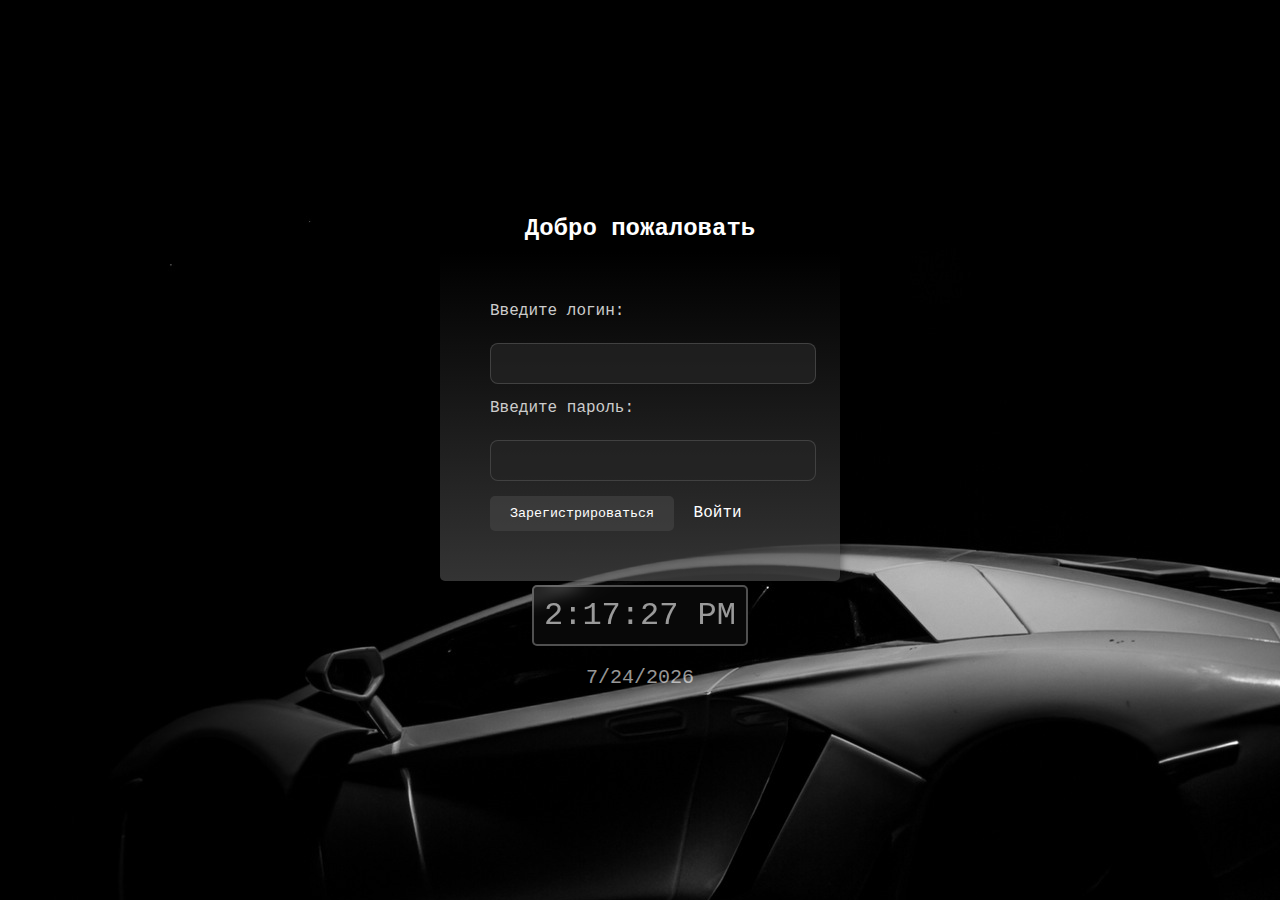
<file: index.html>
<!DOCTYPE html>
<html lang="ru">
<head>
    <meta charset="UTF-8">
    <title>Авторизация/Регистрация</title>
    <link rel="stylesheet" href="style_index.css">
</head>
<body>
    <h2>Добро пожаловать</h2>
    <form id="authForm">
        <label for="username">Введите логин:</label><br>
        <input type="text" id="username" name="username" required><br>
        <label for="password">Введите пароль:</label><br>
        <input type="password" id="password" name="password" required><br>
        <button type="button" onclick="registerUser()">Зарегистрироваться</button>
        <a href="#" class="login-link" onclick="loginUser()">Войти</a>
    </form>

    <p><span id="currentTime"></span></p>
    <p><span id="currentDate"></span></p>

    <script src="script.js"></script>
</body>
</html>
</file>
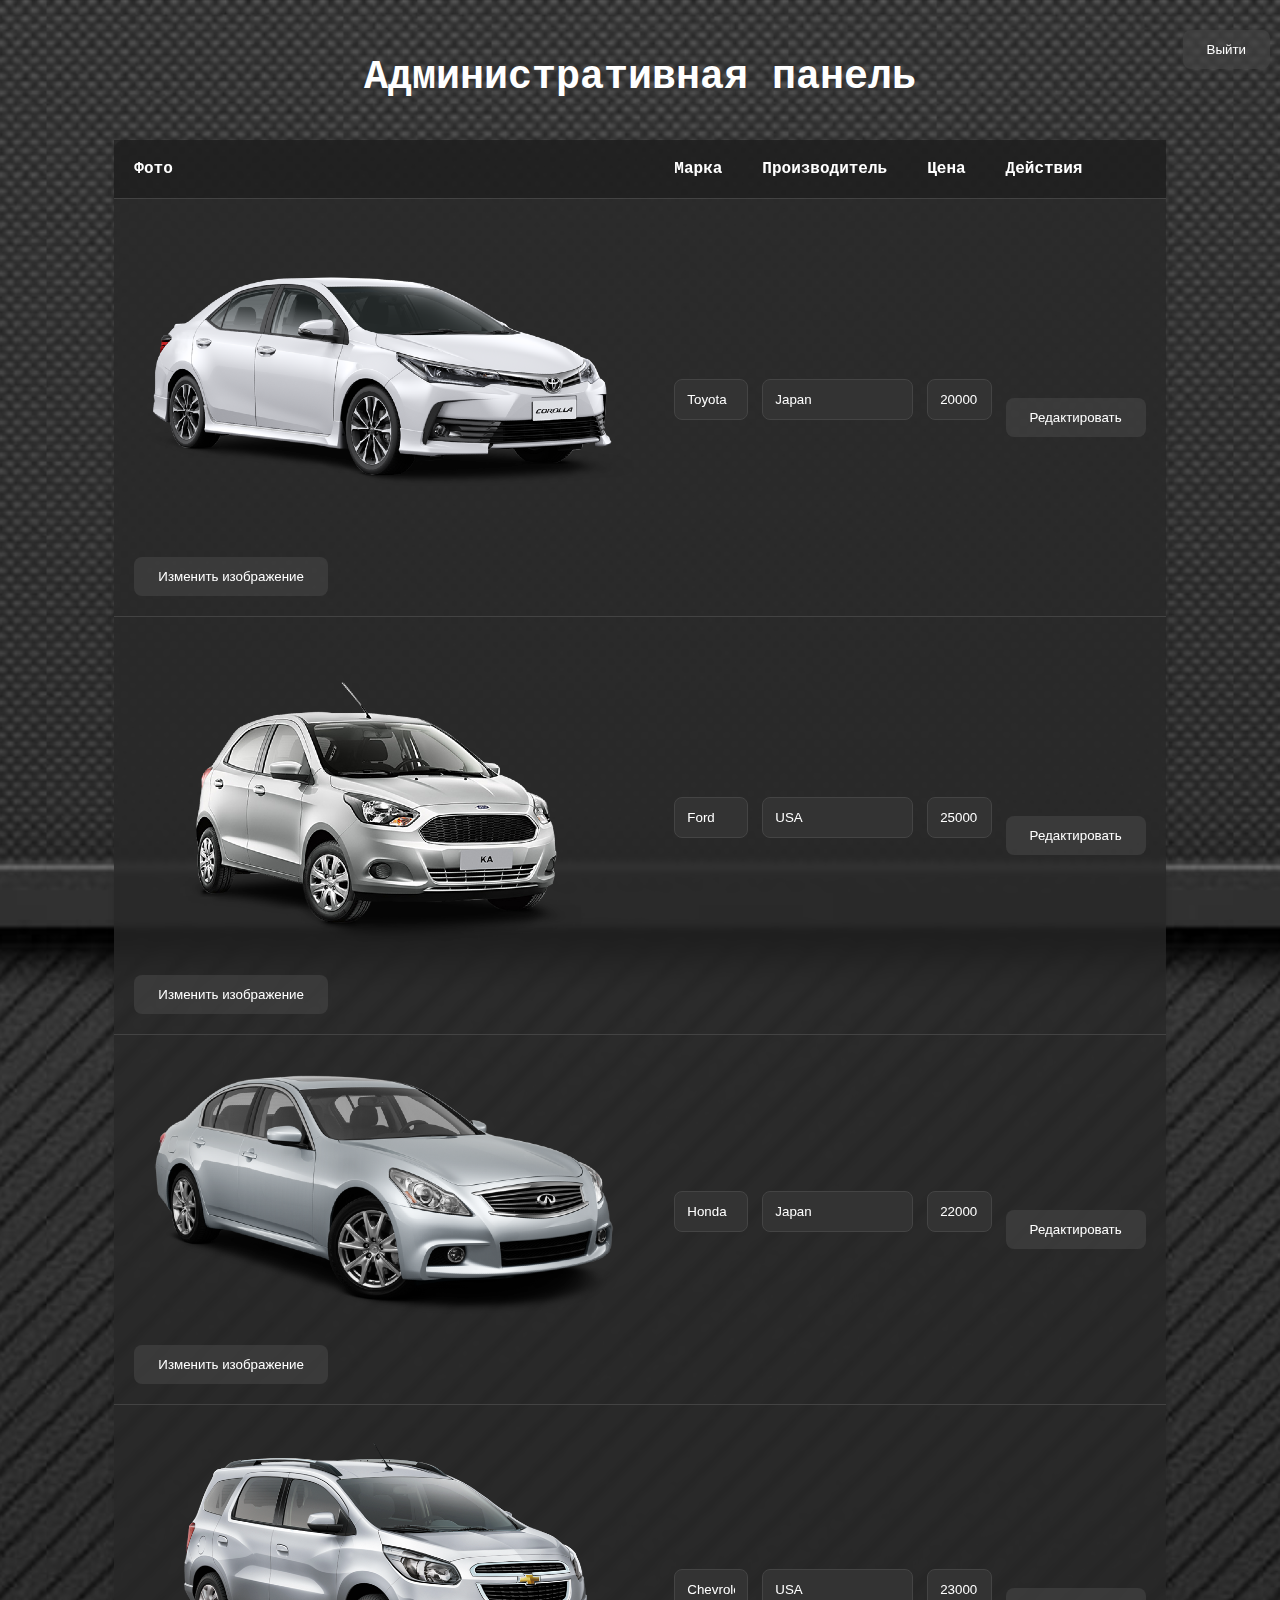
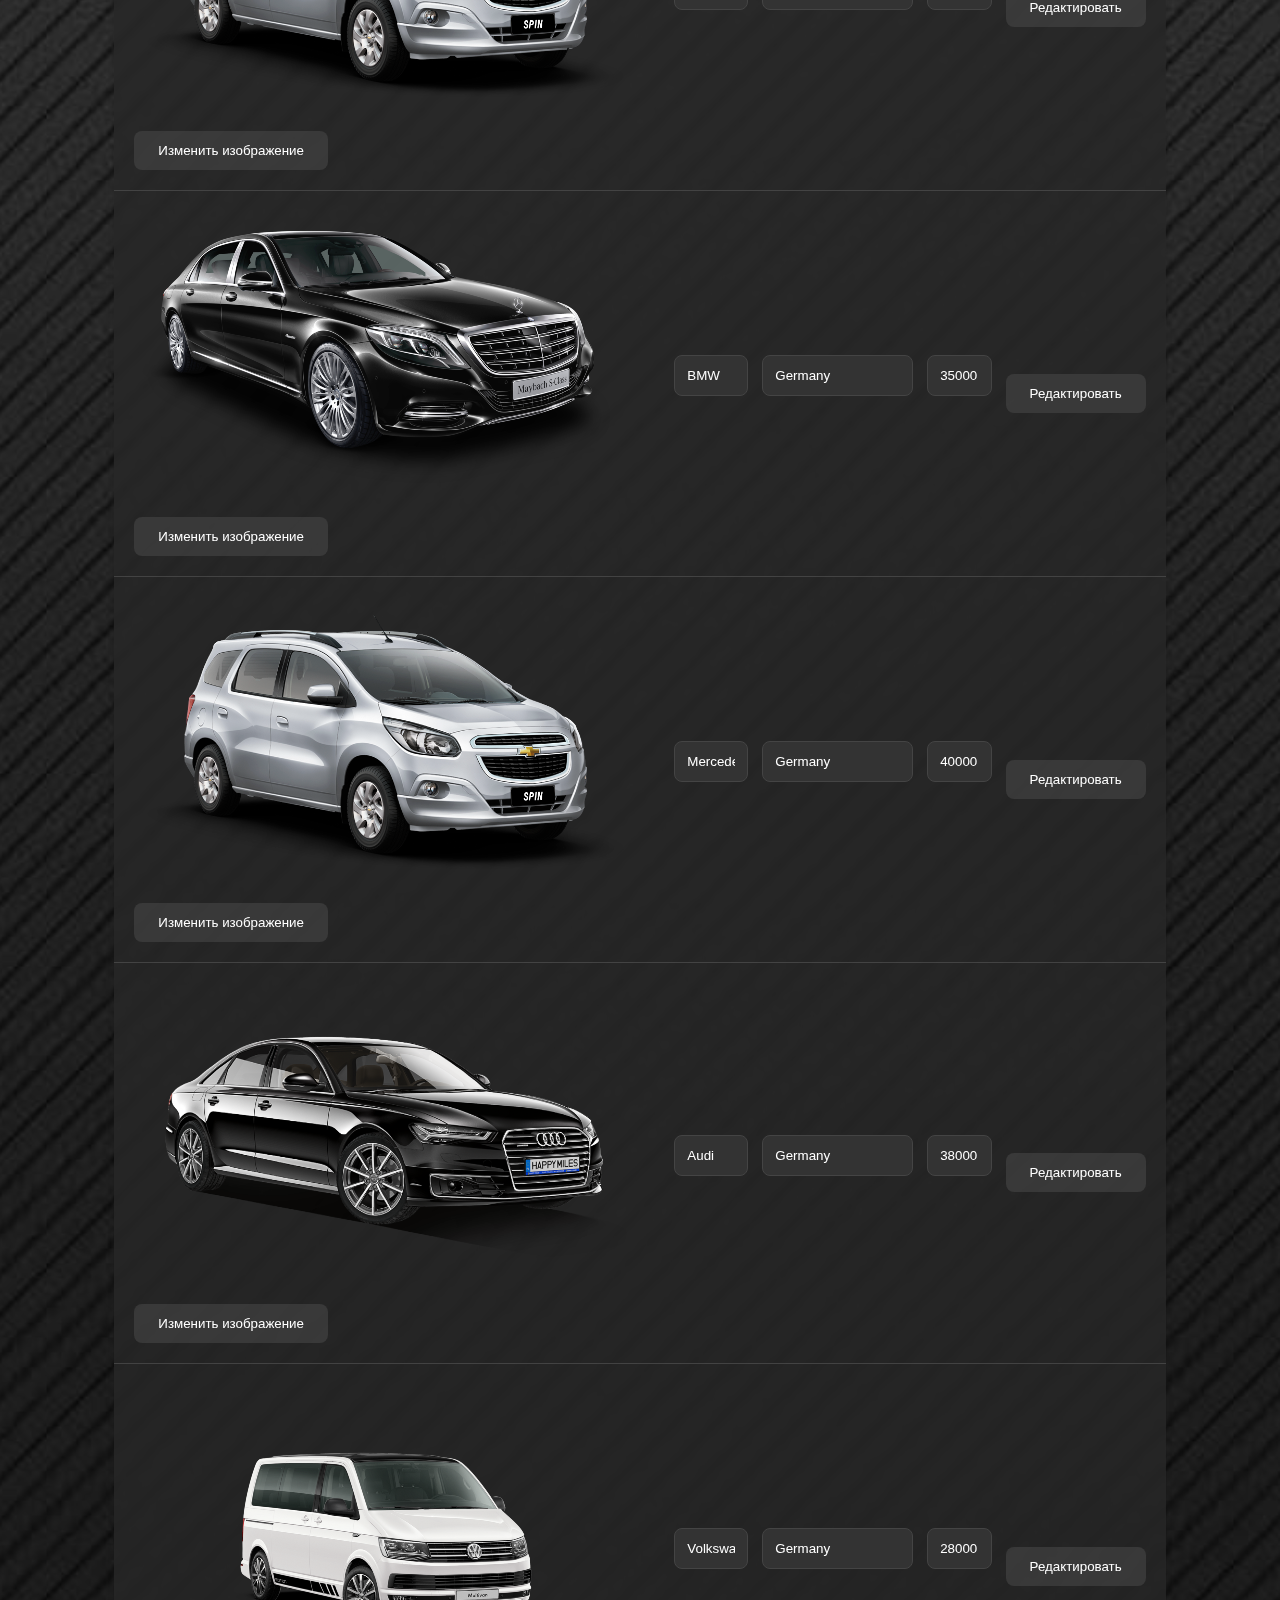
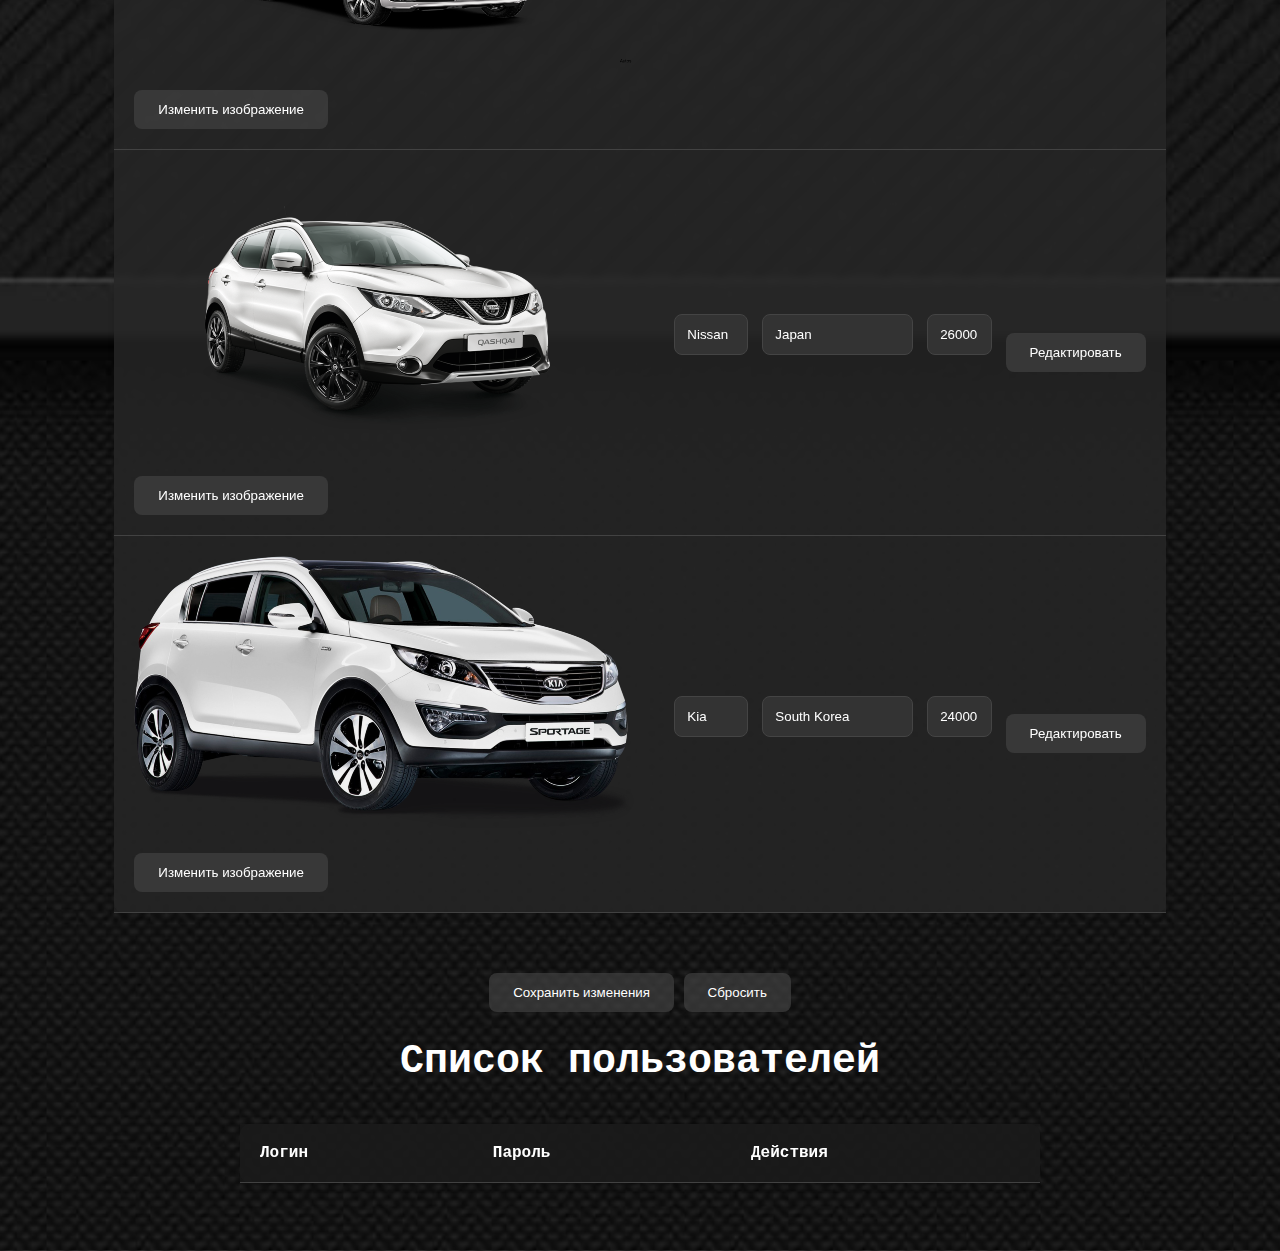
<file: admin_dashboard.html>
<!DOCTYPE html>
<html lang="ru">
<head>
    <meta charset="UTF-8">
    <meta name="viewport" content="width=device-width, initial-scale=1.0">
    <title>Административная панель</title>
    <link rel="stylesheet" href="style_admin_dashboard.css">
    <style>
        .exit-button {
            position: fixed;
            top: 10px;
            right: 10px;
            z-index: 1000;
        }
    </style>
</head>
<body>
    <button class="exit-button" onclick="confirmLogout()">Выйти</button>
    <h1>Административная панель</h1>
    <table id="carsTable">
        <tr>
            <th>Фото</th>
            <th>Марка</th>
            <th>Производитель</th>
            <th>Цена</th>
            <th>Действия</th>
        </tr>
    </table>
    <div>
        <button onclick="saveChanges()">Сохранить изменения</button>
        <button onclick="resetChanges()">Сбросить</button>
    </div>
    <h1>Список пользователей</h1>
    <table id="usersTable">
        <tr>
            <th>Логин</th>
            <th>Пароль</th>
            <th>Действия</th>
        </tr>
    </table>
    <script>
        function confirmLogout() {
            if (confirm('Вы уверены, что хотите выйти?')) {
                window.location.href = "index.html";
            }
        }

        function saveChanges() {
            // Логика сохранения изменений
            alert('Изменения сохранены!');
        }

        function resetChanges() {
            // Логика сброса изменений
            alert('Изменения сброшены!');
        }

        function renderUsersTable() {
            const registeredUsers = JSON.parse(localStorage.getItem('registeredUsers')) || {};
            const table = document.getElementById('usersTable');
            table.innerHTML = '<tr><th>Логин</th><th>Пароль</th><th>Действия</th></tr>';
            for (const username in registeredUsers) {
                const row = table.insertRow();
                row.insertCell().innerText = username;
                // Заменяем пароль на символы для защиты конфиденциальной информации
                row.insertCell().innerText = '*'.repeat(registeredUsers[username].length);
                const deleteCell = row.insertCell();
                const deleteButton = document.createElement('button');
                deleteButton.innerText = 'Удалить';
                deleteButton.onclick = () => deleteUser(username);
                deleteCell.appendChild(deleteButton);
            }
        }

        function deleteUser(username) {
            let registeredUsers = JSON.parse(localStorage.getItem('registeredUsers')) || {};
            if (registeredUsers[username]) {
                delete registeredUsers[username];
                localStorage.setItem('registeredUsers', JSON.stringify(registeredUsers));
                renderUsersTable();
            }
        }

        // Проверяем, есть ли данные в локальном хранилище и рендерим таблицу
        if (localStorage.getItem('registeredUsers')) {
            renderUsersTable();
        }
    </script>
    <script src="admin.js"></script>
</body>
</html>
</file>
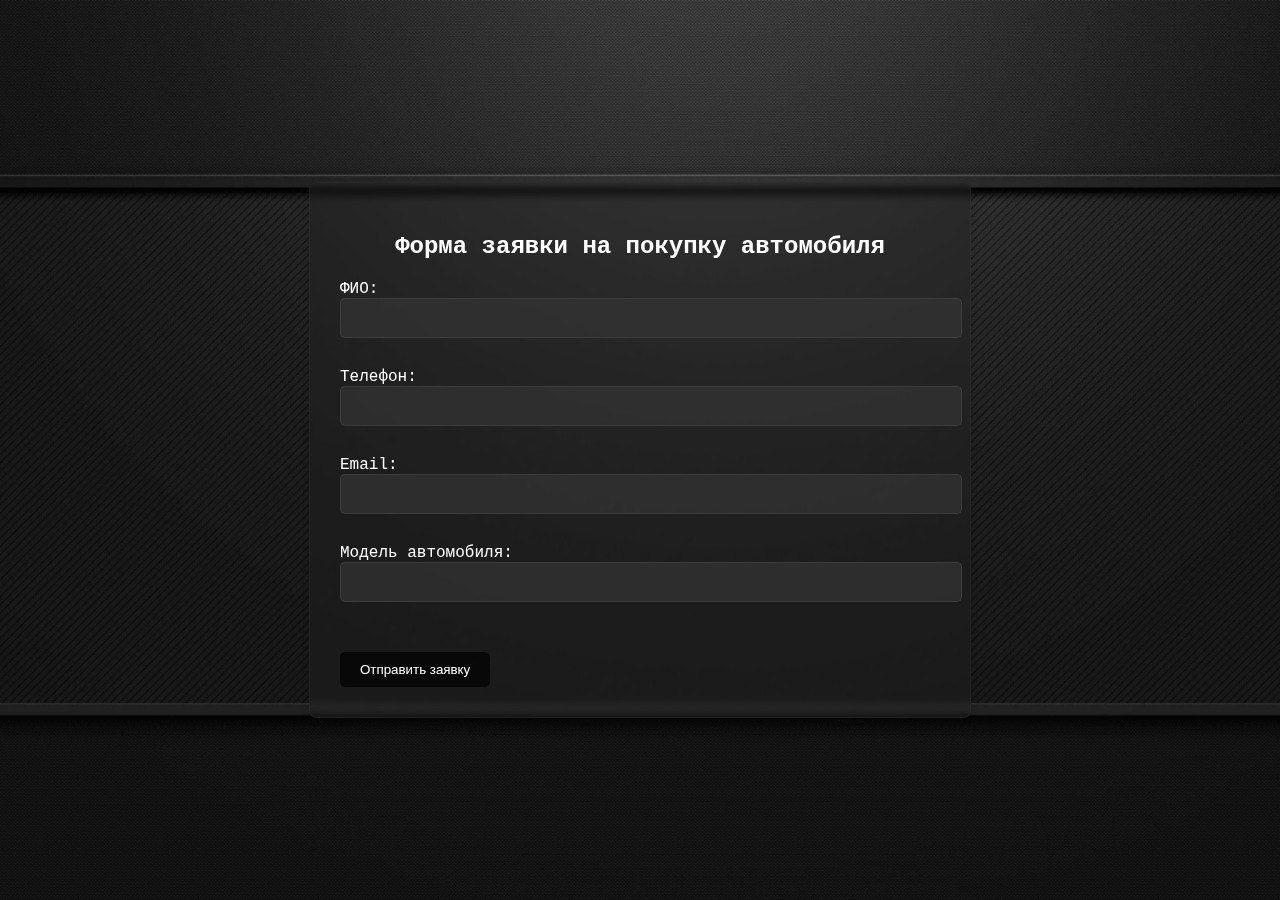
<file: application_form.html>
<!DOCTYPE html>
<html lang="ru">
<head>
    <meta charset="UTF-8">
    <meta name="viewport" content="width=device-width, initial-scale=1.0">
    <title>Форма заявки на покупку автомобиля</title>
    <link rel="stylesheet" href="style_application_form.css">
</head>
<body>
    <div class="container">
        <h2>Форма заявки на покупку автомобиля</h2>
        <form id="applicationForm">
            <div class="form-group">
                <label for="fullName">ФИО:</label>
                <input type="text" id="fullName" name="fullName" required>
            </div>
            <div class="form-group">
                <label for="phone">Телефон:</label>
                <input type="tel" id="phone" name="phone" required>
            </div>
            <div class="form-group">
                <label for="email">Email:</label>
                <input type="email" id="email" name="email" required>
            </div>
            <div class="form-group">
                <label for="carModel">Модель автомобиля:</label>
                <input type="text" id="carModel" name="carModel" value="" readonly>
            </div>
            <button type="submit">Отправить заявку</button>
        </form>
    </div>
    <div id="loginPopup" class="popup">
        <div class="popup-content">
            <span class="close">&times;</span>
            <h3>Введите логин и пароль</h3>
            <form id="loginForm">
                <input type="text" id="login" name="login" placeholder="Логин" required>
                <input type="password" id="password" name="password" placeholder="Пароль" required>
                <button type="submit">Подтвердить</button>
            </form>
        </div>
    </div>
    <script src="application_form.js"></script>
</body>
</html>
</file>
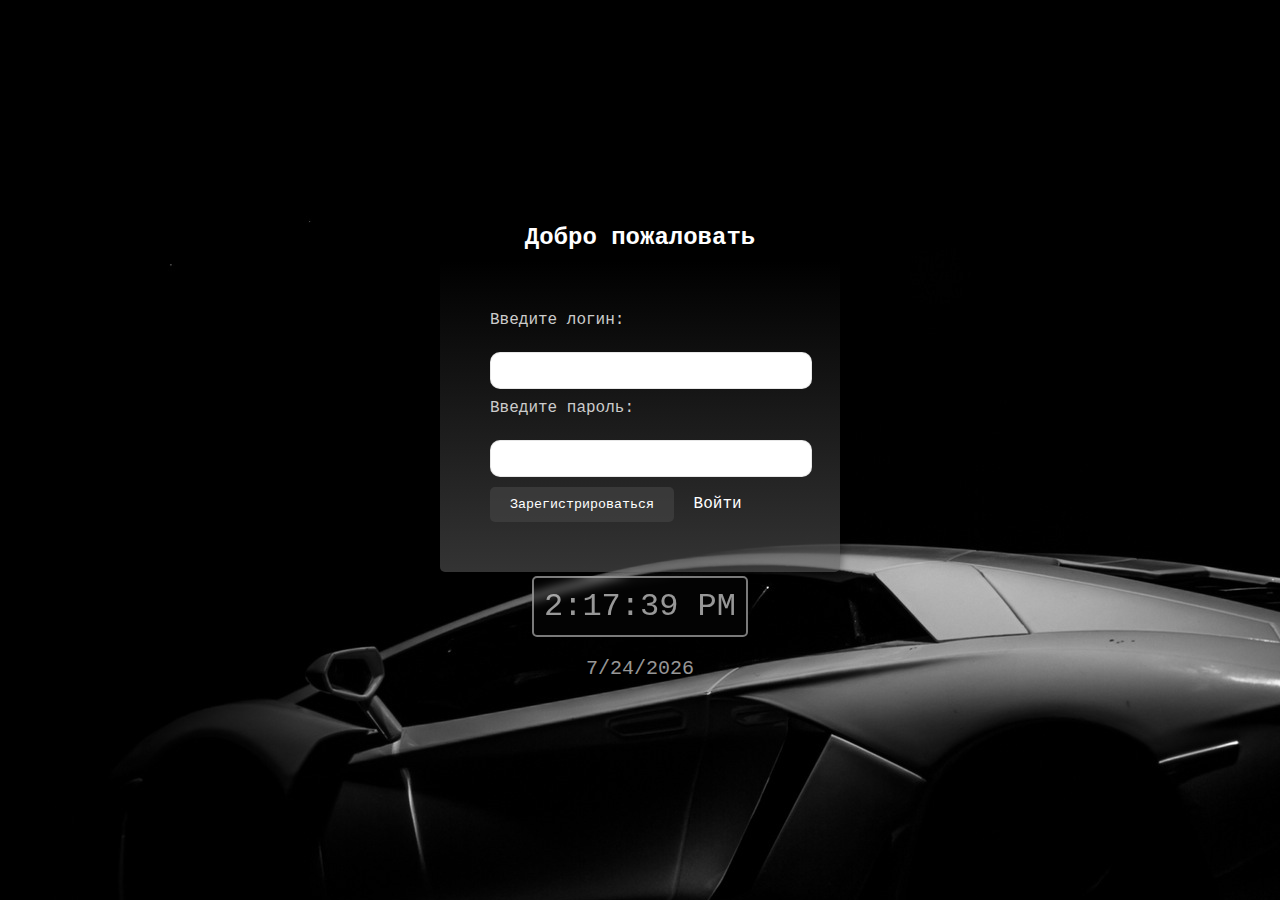
<file: index1.html>
<!DOCTYPE html>
<html lang="ru">
<head>
    <meta charset="UTF-8">
    <title>Авторизация/Регистрация</title>
    <link rel="stylesheet" href="stylle.css">
</head>
<body>
    <h2>Добро пожаловать</h2>
    <form id="authForm">
        <label for="username">Введите логин:</label><br>
        <input type="text" id="username" name="username" required><br>
        <label for="password">Введите пароль:</label><br>
        <input type="password" id="password" name="password" required><br>
        <button type="button" onclick="registerUser()">Зарегистрироваться</button>
        <a href="#" class="login-link" onclick="loginUser()">Войти</a>
    </form>

    <p><span id="currentTime"></span></p>
    <p><span id="currentDate"></span></p>

    <script src="script.js"></script>
</body>
</html>
</file>
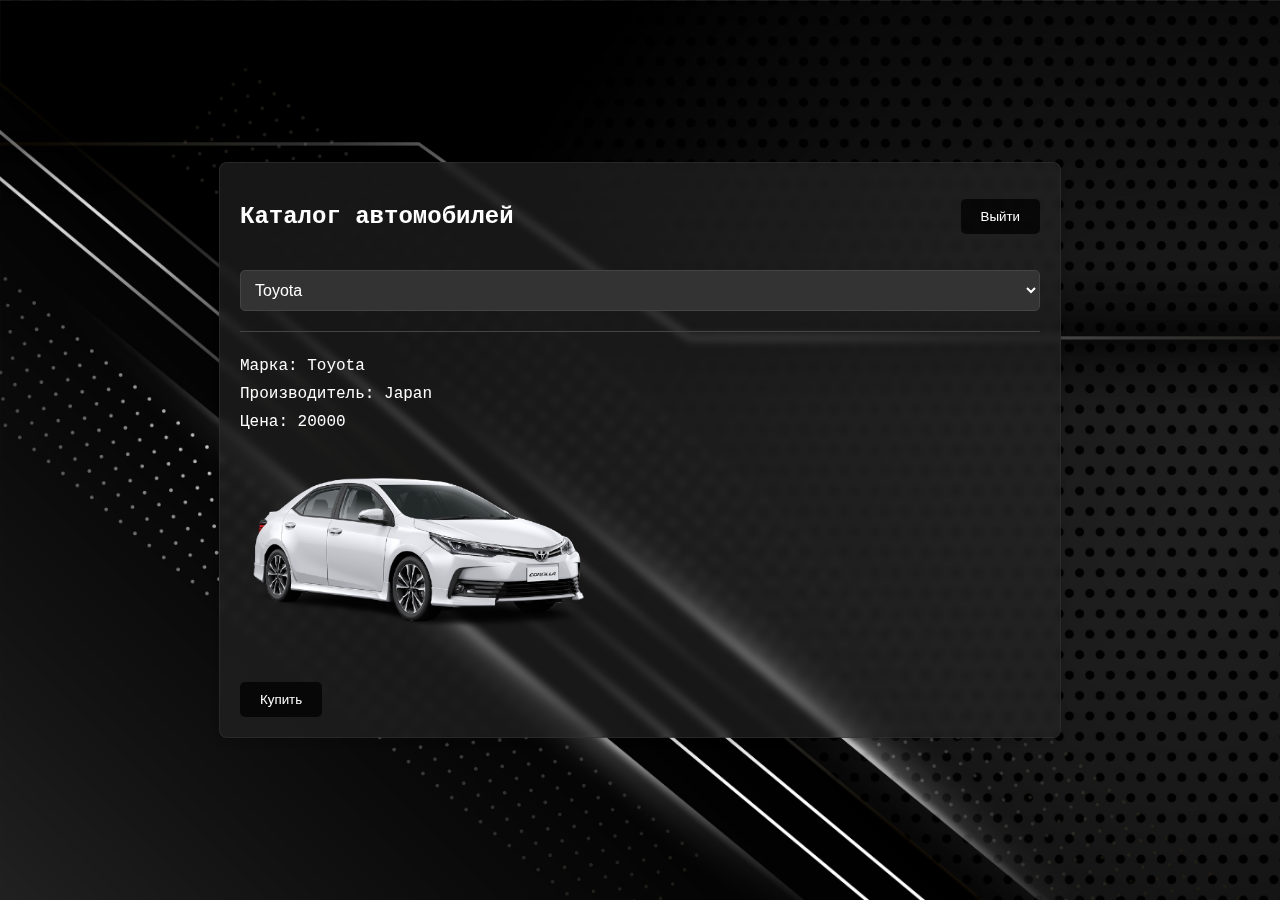
<file: user_dashboard.html>
<!DOCTYPE html>
<html lang="ru">
<head>
    <meta charset="UTF-8">
    <meta name="viewport" content="width=device-width, initial-scale=1.0">
    <title>Каталог автомобилей</title>
    <link rel="stylesheet" href="style_user_dashboard.css">
</head>
<body>
    <div class="container">
        <div class="header">
            <h2>Каталог автомобилей</h2>
            <button id="logoutButton">Выйти</button>
        </div>
        <select id="carSelect">
            <!-- Здесь будут вставляться опции для выбора марки автомобиля -->
        </select>
        <div id="carDetails" style="display: none;">
            <div class="car-info">
                <p id="carBrand"></p>
                <p id="carManufacturer"></p>
                <p id="carPrice"></p>
            </div>
            <div class="car-photo">
                <img id="carPhoto" src="" alt="">
            </div>
            <button id="buyButton">Купить</button>
        </div>
            </div>
        </div>
    </div>
    <script src="user.js"></script>
</body>
</html>
</file>
<file: style_index.css>
body {
    font-family: Courier, monospace; /* шрифт */
    margin: 0; /* отступы по краям */
    padding: 0; /* внутренние отступы */
    background-color: #000000; /* задний фон */
    background-image: url('background.jpg'); /* фоновое изображение */
    min-height: 100vh;
    min-width: 640px;
    width: 100%;
    height: auto;
    position: relative;
    top: 0;
    left: 0;
    display: flex; /* используем flexbox */
    justify-content: center; /* центрирование по горизонтали */
    align-items: center; /* центрирование по вертикали */
    flex-direction: column; /* элементы будут расположены в столбец */
}
.container {
    width: 300px; /* ширина */
    margin: 0 auto;
    padding: 30px;
    border: 1px solid #181818; /* светло-серая рамка */
    border-radius: 5px; /* скругление углов */
    background-color: rgba(48, 48, 48, 0.8);
    backdrop-filter: blur(5px);
}
input[type="text"], input[type="password"] {
    width: 100%;
    padding: 10px;
    margin-bottom: 10px;
    border: 1px solid #252525d8;
    border-radius: 5px;
    background-color: #3b3b3ba8;
    color: #ffffff;
    font-family: 'Poppins', sans-serif;
}

h2 {
    color: #ffffff; /* цвет текста */
    margin-bottom: 10px;
    text-align: center; /* текст по центру */
}

form {
    width: 300px; /* ширина формы */
    margin: 0 auto; /* центрируем форму по горизонтали */
    padding: 50px; /* внутренние отступы */
    border-radius: 5px; /* округление углов */
    box-shadow: 0 0 10px rgba(0.5, 0.5, 0.5, 0.5); /* тень вокруг формы */
    background: linear-gradient(to bottom, #000000ce, #59595994); /* градиент */
}

label {
    color: #cccccc; /* светло-серый цвет текста меток */
    display: block;
    margin-bottom: 5px;
    text-align: left; /* текст меток по левому краю */
}

input[type="text"],
input[type="password"] {
    width: 100%;
    padding: 12px; /* увеличенный внутренний отступ */
    margin-bottom: 15px;
    border: 1px solid #444444ec;
    border-radius: 8px; /* округленные углы */
    background-color: #242424b7;
    color: #ffffff;
    font-family: 'Poppins', sans-serif;
    transition: border-color 0.3s ease; /* плавный переход при изменении границы */
}

.login-link {
    font-family: Courier, monospace;
    color: white; /* цвет текста на кнопке */
    margin-right: 10px;
    text-decoration: none;
}

.login-link:hover {
    background-color: #2d2d2d;
}

button {
    font-family: Courier, monospace;
    background-color: #424242ac; /* цвет фона кнопки */
    color: white; /* цвет текста на кнопке */
    padding: 10px 20px; /* внутренние отступы */
    border: none;
    border-radius: 5px;
    cursor: pointer;
    margin-right: 10px;
}

button:hover {
    background-color: #2d2d2d;
}

#currentDate, #currentTime {
    font-family: Courier, monospace;
    font-size: 24px;
    color: #ffffff97;
    text-align: center;
}

#currentDate {
    font-size: 20px;
    margin-bottom: 10px;
}

#currentTime {
    font-size: 32px;
    padding: 10px;
    border: 2px solid #b6b6b66b;
    border-radius: 5px;
    background-color: rgba(30, 30, 30, 0.253);
    backdrop-filter: blur(8px);
}
</file>
<file: style_admin_dashboard.css>
body {
    font-family: Courier, monospace; /* современный шрифт */
    background-color: #1a1a1a;
    color: #ffffff;
    background-image: url('background_user.jpg');
    background-size: cover;
    background-position: center;
    display: flex;
    flex-direction: column;
    align-items: center;
    justify-content: flex-start;
    min-height: 100vh;
    padding: 20px;
}

h1 {
    color: #ffffff;
    margin-bottom: 40px;
    text-align: center;
    font-size: 2.5em; /* увеличенный размер шрифта */
}

table {
    width: 100%;
    max-width: 800px; /* ограничение ширины таблицы */
    border-collapse: collapse;
    margin-bottom: 40px;
    font-size: 1rem;
    background-color: #28282862;
    box-shadow: 0 4px 6px rgba(0, 0, 0, 0.1);
    border-radius: 10px; /* округленные углы */
    backdrop-filter: blur(3px);
}

th, td {
    padding: 20px; /* увеличенный внутренний отступ */
    text-align: left;
    border-bottom: 1px solid #494949d8;
}

th {
    background-color: #1b1b1bad;
    color: #ffffff;
    font-weight: 600; /* более жирный шрифт */
}

td {
    background-color: #282828a6;
}

input[type="text"], input[type="number"] {
    width: 100%;
    padding: 12px; /* увеличенный внутренний отступ */
    margin-bottom: 15px;
    border: 1px solid #444444;
    border-radius: 8px; /* округленные углы */
    background-color: #333333;
    color: #ffffff;
    font-family: 'Poppins', sans-serif;
    transition: border-color 0.3s ease; /* плавный переход при изменении границы */
}

input:focus {
    border-color: #ffffff; /* светлая граница при фокусе */
}

button {
    background-color: #424242ac;
    color: white;
    padding: 12px 24px; /* увеличенный внутренний отступ */
    border: none;
    border-radius: 8px; /* округленные углы */
    cursor: pointer;
    margin-top: 20px;
    font-family: 'Poppins', sans-serif;
    font-weight: 500;
    transition: background-color 0.3s ease; /* плавный переход цвета фона */
}

button:hover {
    background-color: #2d2d2d;
}

button.edit:hover {
    background-color: #1a1a1a;
}

#editCell {
    color: #ffffff;
    cursor: pointer;
    transition: color 0.3s ease;
}

#editCell:hover {
    color: #cccccc;
}
</file>
<file: style_application_form.css>
body {
    font-family: Courier, monospace; /* современный шрифт */
    margin: 0;
    padding: 0;
    background-color: #00000060;
    background-image: url('background_user.jpg');
    color: #ffffff;
    display: flex;
    justify-content: center;
    align-items: center;
    flex-direction: column;
    min-height: 100vh;
    background-size: cover;
}

.container {
    width: 80%;
    max-width: 600px;
    margin: 0 auto;
    padding: 30px;
    border: 1px solid #3333335e;
    border-radius: 8px;
    background-color: #28282848;
    box-shadow: 0 4px 6px rgba(0, 0, 0, 0.1);
    backdrop-filter: blur(3px); /* добавление блюра */
}

h2 {
    color: #ffffff;
    margin-bottom: 20px;
    text-align: center;
}

.form-group {
    margin-bottom: 20px;
}

input[type="text"],
input[type="tel"],
input[type="email"],
input[type="password"] {
    width: 100%;
    padding: 10px;
    margin-bottom: 10px;
    border: 1px solid #444444b9;
    border-radius: 5px;
    background-color: #333333b7;
    color: #ffffff;
    font-size: 1rem;
}

button {
    background-color: #000000a8;
    color: white;
    border: none;
    padding: 10px 20px;
    cursor: pointer;
    margin-top: 20px;
    border-radius: 5px;
}

button:hover {
    background-color: #222222bd;
}

.popup {
    display: none;
    position: fixed;
    z-index: 1;
    left: 0;
    top: 0;
    width: 100%;
    height: 100%;
    overflow: auto;
    background-color: rgba(0,0,0,0.4);
}

.popup-content {
    background-color: #282828;
    margin: 15% auto;
    padding: 30px;
    border-radius: 8px;
    border: 1px solid #888;
    width: 80%;
    max-width: 400px;
    box-shadow: 0 4px 8px rgba(0,0,0,0.1);
    border-radius: 8px;
}

.close {
    color: #aaa;
    float: right;
    font-size: 28px;
    font-weight: bold;
}

.close:hover,
.close:focus {
    color: rgba(0, 0, 0, 0.582);
    text-decoration: none;
    cursor: pointer;
}
</file>
<file: stylle.css>
body {
    font-family: Courier, monospace; /* шрифт */
    margin: 0; /* отступы по краям */
    padding: 0; /* внутренние отступы */
    background-color: #000000; /* задний фон */
    background-image: url('background.jpg'); /* фоновое изображение */
    min-height: 100vh;
    min-width: 640px;
    width: 100%;
    height: auto;
    position: relative;
    top: 0;
    left: 0;
    display: flex; /* используем flexbox */
    justify-content: center; /* центрирование по горизонтали */
    align-items: center; /* центрирование по вертикали */
    flex-direction: column; /* элементы будут расположены в столбец */
}

.container {
    width: 300px; /* ширина */
    margin: 0 auto;
    padding: 30px;
    border: 1px solid #000000ad;
    border-radius: 0px;
    background-color: rgba(255, 255, 255, 0.8);
    backdrop-filter: blur(5px);
}

h2 {
    color: #ffffff; /* цвет текста */
    margin-bottom: 10px;
    text-align: center; /* текст по центру */
}

form {
    width: 300px; /* ширина формы */
    margin: 0 auto; /* центрируем форму по горизонтали */
    padding: 50px; /* внутренние отступы */
    border-radius: 5px; /* округление углов */
    box-shadow: 0 0 10px rgba(0.5, 0.5, 0.5, 0.5); /* тень вокруг формы */
    background: linear-gradient(to bottom, #000000ce, #59595994); /* градиент */
}


label {
    color: #cccccc; /* светло-серый цвет текста меток */
    display: block;
    margin-bottom: 5px;
    text-align: left; /* текст меток по левому краю */
}

input[type="text"],
input[type="password"] {
    width: 100%; /* ширина полей ввода */
    padding: 10px; /* внутренние отступы */
    margin-bottom: 10px; /* нижний отступ */
    border: 1px solid #ddddddb2; /* параметры рамки */
    border-radius: 10px; /* скругление углов */
}
.login-link {
    font-family: Courier, monospace;
    color: white; /* цвет текста на кнопке */
    margin-right: 10px;
    text-decoration: none;
}

.login-link:hover {
    background-color: #2d2d2d;
}
button {
    font-family: Courier, monospace;
    background-color: #424242ac; /* цвет фона кнопки */
    color: white; /* цвет текста на кнопке */
    padding: 10px 20px; /* внутренние отступы */
    border: none;
    border-radius: 5px;
    cursor: pointer;
    margin-right: 10px;
}

button:hover {
    background-color: #2d2d2d;
}

#currentDate, #currentTime {
    font-family: Courier, monospace;
    font-size: 24px;
    color: #ffffff97;
    text-align: center;
}

#currentDate {
    font-size: 20px;
    margin-bottom: 10px;
}

#currentTime {
    font-size: 32px;
    padding: 10px;
    border: 2px solid #b6b6b6aa;
    border-radius: 5px;
    background-color: rgba(30, 30, 30, 0.1);
    backdrop-filter: blur(5px);
}
</file>
<file: style_user_dashboard.css>
body {
    font-family: Courier, monospace;
    margin: 0;
    padding: 0;
    background-color: #00000060;
    background-image: url('autoo.jpg');
    color: #ffffff;
    display: flex;
    justify-content: center;
    align-items: center;
    flex-direction: column;
    min-height: 100vh;
    background-size: cover;
}

.container {
    width: 80%;
    max-width: 600px;
    margin: 0 auto;
    padding: 30px;
    border: 1px solid #33333396;
    border-radius: 8px;
    background-color: #28282894;
    box-shadow: 0 4px 6px rgba(0, 0, 0, 0.1);
    backdrop-filter: blur(4px); /* добавление блюра */
}

h2 {
    color: #ffffff;
    margin-bottom: 20px;
    text-align: center;
}

#carSelect {
    width: 100%;
    padding: 10px;
    margin-bottom: 20px;
    border: 1px solid #444444;
    border-radius: 5px;
    background-color: #333333;
    color: #ffffff;
    font-size: 1rem;
}

#carDetails {
    display: flex;
    align-items: center;
    justify-content: space-between;
    width: 100%;
    border-top: 1px solid #444444;
    padding-top: 20px;
}

.car-info, .car-photo {
    width: 45%;
}

.car-info {
    display: flex;
    flex-direction: column;
    justify-content: center;
}

.car-photo {
    display: flex;
    justify-content: center;
    align-items: center;
}

.car-photo img {
    width: 100%;
    height: auto;
    border-radius: 5px;
}

p {
    margin: 0;
    padding: 5px 0;
    font-size: 1rem;
}
.container {
    max-width: 800px;
    margin: auto;
    padding: 20px;
}

.header {
    display: flex;
    justify-content: space-between;
    align-items: center;
    margin-bottom: 20px;
}

#logoutButton {
    background-color: #000000b4;
    color: white;
    border: none;
    padding: 10px 20px;
    cursor: pointer;
    border-radius: 5px;
}

#logoutButton:hover {
    background-color: #222222bd;
}
#buyButton {
    background-color: #000000b4;
    color: white;
    border: none;
    padding: 10px 20px;
    cursor: pointer;
    margin-top: 20px;
    border-radius: 5px;
}

#buyButton:hover {
    background-color: #222222bd;
}
.logo {
    width: 100px;
    height: auto;
    position: absolute;
    top: 10px;
    left: 10px;
}
.footer {
    text-align: center;
    padding: 10px;
    background-color: rgba(26, 26, 26, 0.719);
    color: rgb(187, 187, 187);
    position: fixed;
    bottom: 0;
    width: 100%;
}
</file>
